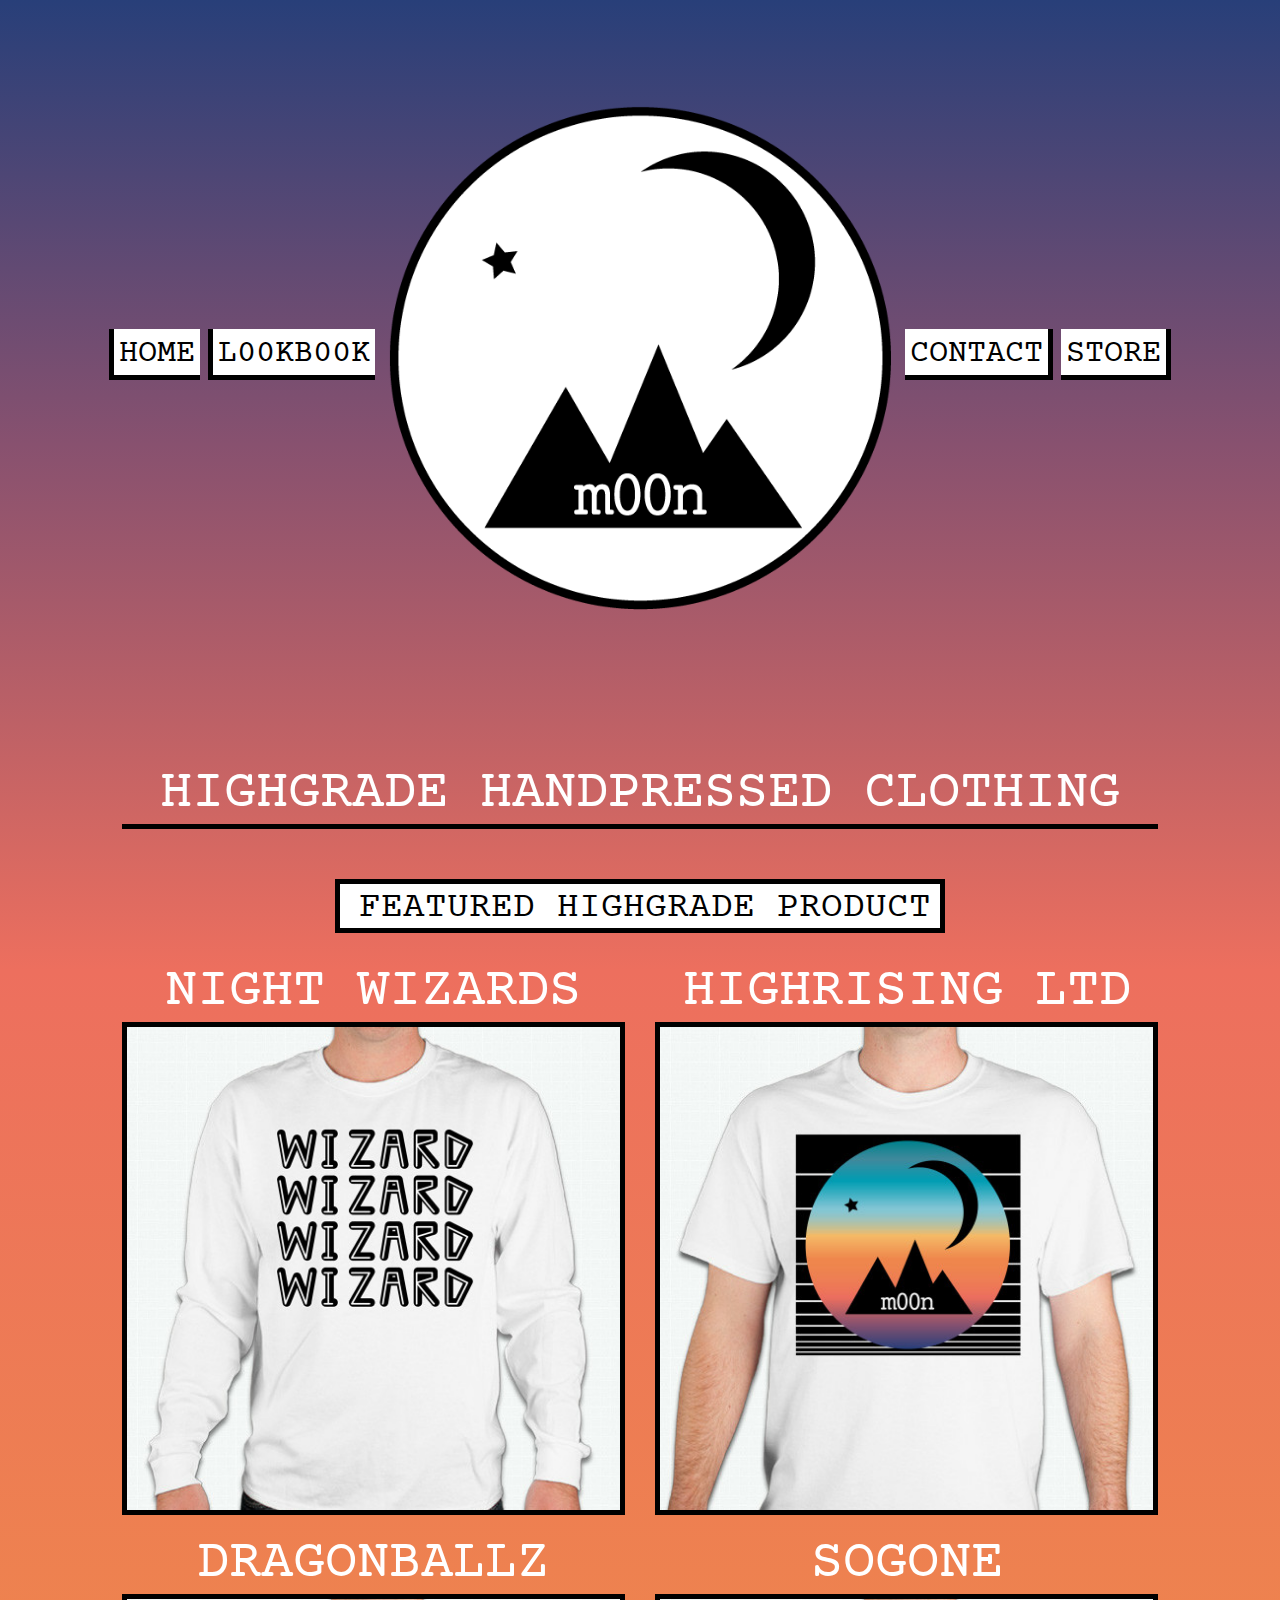
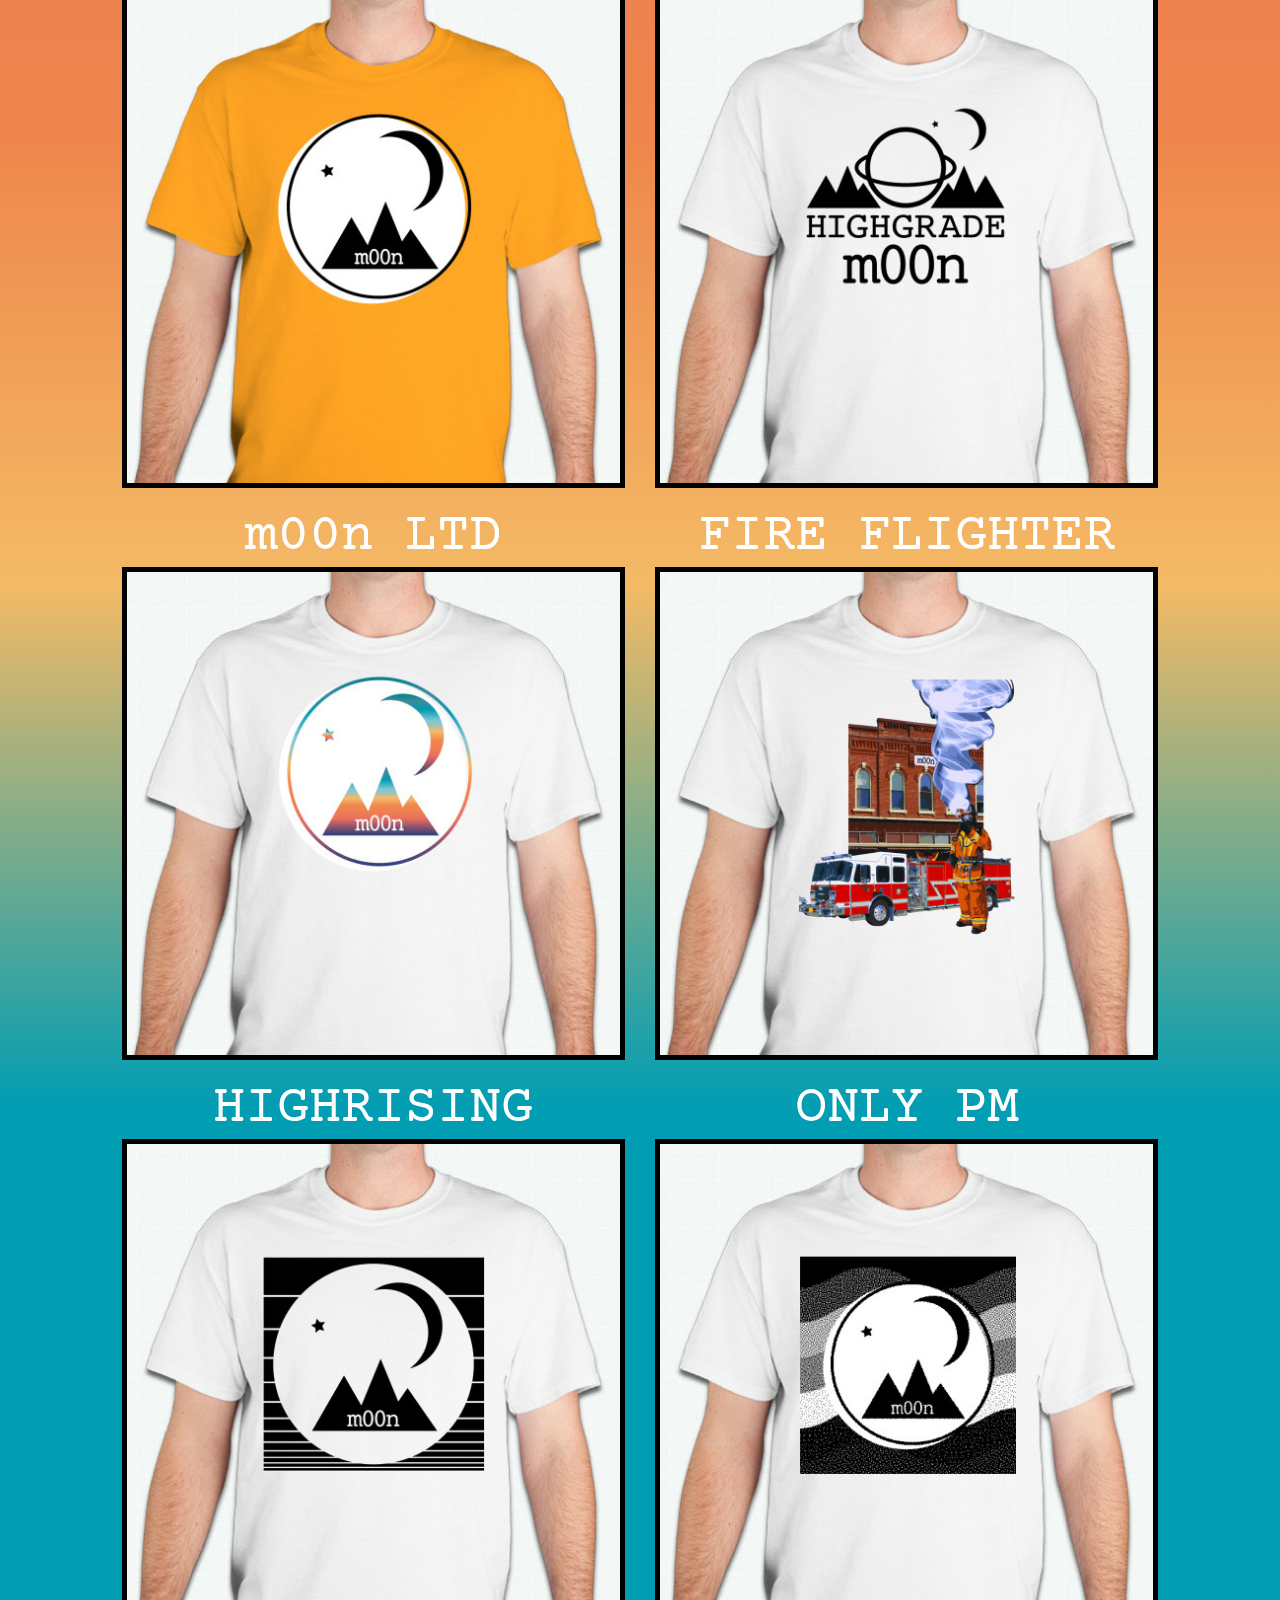
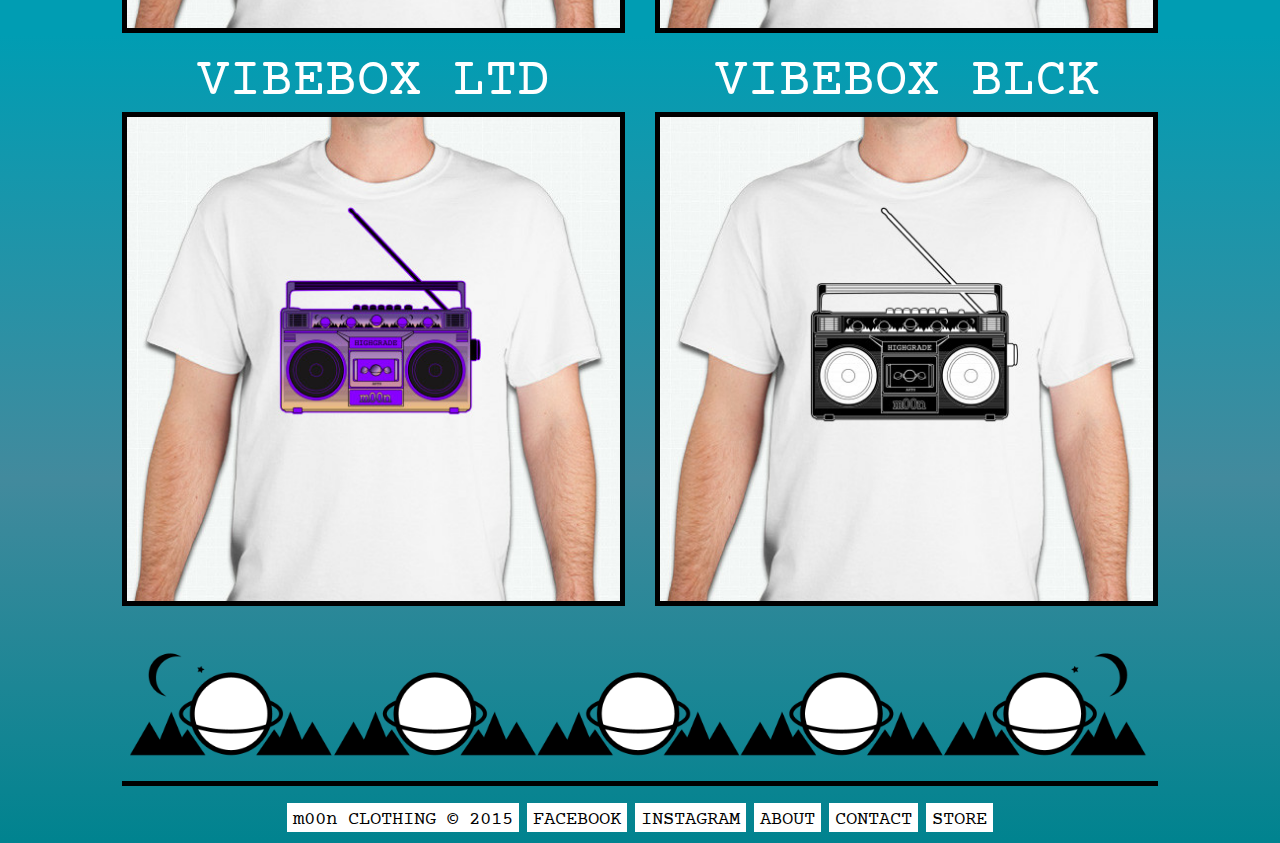
<file: highgradestore.html>
<!doctype html>
<html>
<head>
<meta charset="UTF-8">
<meta name="viewport" content="width=device-width, initial-scale=1.0" />
<title>m00n</title>
<link rel="stylesheet" href="styles/css/bootstrap.min.css">
<link rel="stylesheet" href="styles/css/bootstrap-theme.min.css">
<link rel="stylesheet" href="styles/css/main.css">
<link rel="stylesheet" href="stylesheet.css" type="text/css" charset="utf-8" />

</head>

<body>
<!-- Website content -->

<div class="container-fluid">

<!-- First row -->
	<div class="row">
		<div class="col-xs-12">
			<br class="hidden-xs"><br class="hidden-xs"><br class="hidden-xs hidden-sm hidden-md"><br class="hidden-xs hidden-sm hidden-md"><br>
		</div> <!-- END OF col-->	
	</div> <!-- END OF row -->	
	
<!-- Second row -->

<!-- Desktop Nav Bar -->	
	<div class="row">
	  
		<div class="hidden-xs col-sm-12 center-nav">
			<nav class="main-nav-shift">
				<ul>
				 	<li class="left-nav main-li"><a href="index.html">HOME</a></li>
					<li class="left-nav main-li"><a href="lookbook.html">L00KB00K</a></li>
						<a href="index.html" title="m00n highgrade handpressed clothing"><img src="images/logo/logo2.png" alt="m00n" width="44%"></a>	
					<li class="right-nav main-li"><a href="contact.html">CONTACT</a></li>	
					<li class="right-nav main-li"><a href="highgradestore.html">STORE</a></li>
				</ul>
			</nav>	
		</div>
		
	</div>
   <br class="hidden-xs"><br class="hidden-xs"><br class="hidden-xs"><br class="hidden-xs hidden-sm hidden-md"><br class="hidden-xs hidden-sm hidden-md"><br class="hidden-xs hidden-sm hidden-md">
   
   <!-- Mobile Nav Bar -->
   <div class="row">
   		<div class="col-xs-12 hidden-sm hidden-md hidden-lg">
  	  			<img src="images/menu-icon2.png" onmouseover="this.src='images/menu-icon.png'" onmouseout="this.src='images/menu-icon2.png'" class="toggle" width="55px" align="right">
  	  	
   			<nav class="mobile-nav">
   				<ul> <br><br><br>
   					<li class="mobile-main-nav"><a href="index.html">HOME</a></li>
   					<li class="mobile-main-nav"><a href="lookbook.html">L00KB00K</a></li>
   					<li class="mobile-main-nav"><a href="about.html">ABOUT</a></li>
   					<li class="mobile-main-nav"><a href="contact.html">CONTACT</a></li>
   					<li class="mobile-main-nav"><a href="http://m00n.bigcartel.com/">STORE</a></li>
   				</ul>
   			</nav>
   			
   						<a href="index.html" alt="m00n clothing"><img src="images/logo/logo.png" alt="m00n" class="img-responsive"></a>
   							<br class="hidden-sm hidden-md hidden-lg">
   		</div>
   </div>
   
  <!-- Top layout piece -->
	
	<div class="row hidden-xs">
		<div class="col-xs-1"></div>
			<div class="col-xs-10">
				<!--
					<img src="images/highgrade-desktop-bottom.png" alt="m00n high grade hand pressed clothing" class="img-responsive">	
					-->
				<h1 class="top-layout-style">HIGHGRADE HANDPRESSED CLOTHING</h1>
					<br>
			</div>
		<div class="col-xs-1"></div>
	</div> 
   
 <!-- Third row (Mobile) -->
 	<div class="row">
   
   		<div class="col-xs-12 hidden-sm hidden-md hidden-lg">
   				
   			<img src="images/highgradetitle.png" alt="m00n,high grade hand pressed clothing" width="150%" class="img-responsive">
   				<br>
   		</div>
   	
   </div>
   
<!-- Fourth row -->		
	<div class="row">
		<div class="col-sm-1 hidden-xs"></div>
			<div class="col-sm-2 hidden-xs"></div>
				<div class="col-sm-6 col-xs-12">
					<h1 class="product-h1">FEATURED HIGHGRADE PRODUCT</h1>
						<br>
				</div>
			<div class="col-sm-2 hidden-xs"></div>
		<div class="col-sm-1 hidden-xs"></div>
	</div>
	
	
<!--Product -->
	<div class="row">
		<div class="hidden-xs col-sm-1"></div>
			<div class="col-xs-12 col-sm-5">
			  <h1 class="align-center top-product-style">NIGHT WIZARDS</h1>
				<a href="highgrade-wizard.php" title="m00n"><img src="images/shirts/11/nightwizard-front.jpg" onmouseover="this.src='images/shirts/11/nightwizard-back.jpg'" onmouseout="this.src='images/shirts/11/nightwizard-front.jpg'"  alt="m00n clothing shirt" class="img-responsive align-center product-border"></a>
			</div>
			<div class="col-xs-12 col-sm-5">
		  <br class="hidden-sm hidden-md hidden-lg">
			  <h1 class="align-center top-product-style">HIGHRISING LTD</h1>
				<a href="highgrade-highrisingltd.php" title="m00n"><img src="images/shirts/1/highrising-gradient-front.jpg" onmouseover="this.src='images/shirts/1/white-back.jpg'" onmouseout="this.src='images/shirts/1/highrising-gradient-front.jpg'" alt="m00n clothing shirt" class="img-responsive align-center product-border"></a>
			</div>
		<div class="hidden-xs col-sm-1"></div>
	</div>
	<br>
	<div class="row">
		<div class="hidden-xs col-sm-1"></div>
			<div class="col-xs-12 col-sm-5">
			  <h1 class="align-center top-product-style">DRAGONBALLZ</h1>
				<a href="highgrade-dragonballz.php" title="m00n"><img src="images/shirts/4/m00n-logo-orange.jpg" onmouseover="this.src='images/shirts/4/orange-back.jpg'" onmouseout="this.src='images/shirts/4/m00n-logo-orange.jpg'"  alt="m00n clothing shirt" class="img-responsive align-center product-border"></a>
			</div>
			<div class="col-xs-12 col-sm-5">
		  <br class="hidden-sm hidden-md hidden-lg">
			  <h1 class="align-center top-product-style">SOGONE</h1>
				<a href="highgrade-sogone.php" title="m00n"><img src="images/shirts/5/so-gone-front.jpg" onmouseover="this.src='images/shirts/5/white-back.jpg'" onmouseout="this.src='images/shirts/5/so-gone-front.jpg'" alt="m00n clothing shirt" class="img-responsive align-center product-border"></a>
			</div>
		<div class="hidden-xs col-sm-1"></div>
	</div>
	<br>
	<div class="row">
		<div class="hidden-xs col-sm-1"></div>
			<div class="col-xs-12 col-sm-5">
			  <h1 class="align-center top-product-style">m00n LTD</h1>
				<a href="highgrade-m00nltd.php" title="m00n"><img src="images/shirts/3/logo-gradient-front.jpg" onmouseover="this.src='images/shirts/3/white-back.jpg'" onmouseout="this.src='images/shirts/3/logo-gradient-front.jpg'"  alt="m00n clothing shirt" class="img-responsive align-center product-border"></a>
			</div>
			<div class="col-xs-12 col-sm-5">
		    <br class="hidden-sm hidden-md hidden-lg">
			  <h1 class="align-center top-product-style">FIRE FLIGHTER</h1>
				<a href="highgrade-fire-flighter.php" title="m00n"><img src="images/shirts/6/m00n-firetruck.jpg" onmouseover="this.src='images/shirts/6/fyrem00n-right.jpg'" onmouseout="this.src='images/shirts/6/m00n-firetruck.jpg'"  alt="m00n clothing shirt" class="img-responsive align-center product-border"></a>
			</div>
		<div class="hidden-xs col-sm-1"></div>
	</div>
	<br>
	<div class="row">
		<div class="hidden-xs col-sm-1"></div>
			<div class="col-xs-12 col-sm-5">
			  <h1 class="align-center top-product-style">HIGHRISING</h1>
				<a href="highgrade-black-highrising.php" title="m00n"><img src="images/shirts/2/m00n-horizon.jpg" onmouseover="this.src='images/shirts/2/white-back.jpg'" onmouseout="this.src='images/shirts/2/m00n-horizon.jpg'"  alt="m00n clothing shirt" class="img-responsive align-center product-border"></a>
			</div>
			<div class="col-xs-12 col-sm-5">
		    <br class="hidden-sm hidden-md hidden-lg">
			  <h1 class="align-center top-product-style">ONLY PM</h1>
				<a href="highgrade-onlypm.php" title="m00n"><img src="images/shirts/7/onlypm-front.jpg" onmouseover="this.src='images/shirts/7/onlypm-back.jpg'" onmouseout="this.src='images/shirts/7/onlypm-front.jpg'"  alt="m00n clothing shirt" class="img-responsive align-center product-border"></a>
			</div>
		<div class="hidden-xs col-sm-1"></div>
	</div>
	<br>
	<div class="row">
		<div class="hidden-xs col-sm-1"></div>
			<div class="col-xs-12 col-sm-5">
			  <h1 class="align-center top-product-style">VIBEBOX LTD</h1>
				<a href="highgrade-vibeboxltd.php" title="m00n"><img src="images/shirts/8/vibe-box-front.jpg" onmouseover="this.src='images/shirts/8/vibebox-m00nlogo-right.jpg'" onmouseout="this.src='images/shirts/8/vibe-box-front.jpg'"  alt="m00n clothing shirt" class="img-responsive align-center product-border"></a>
			</div>
			<div class="col-xs-12 col-sm-5">
		  <br class="hidden-sm hidden-md hidden-lg">
			  <h1 class="align-center top-product-style">VIBEBOX BLCK</h1>
				<a href="highgrade-vibeboxblck.php" title="m00n"><img src="images/shirts/9/black-vibebox-front.jpg" onmouseover="this.src='images/shirts/9/black-vibebox-right.jpg'" onmouseout="this.src='images/shirts/9/black-vibebox-front.jpg'" alt="m00n clothing shirt" class="img-responsive align-center product-border"></a>
			</div>
		<div class="hidden-xs col-sm-1"></div>
	</div>
	<br>
	
<!-- HR Row -->
	
	<div class="row">
  		<div class=" hidden-xs col-sm-1"></div>
			<div class=" col-xs-12 col-sm-10">
		  <br class="hidden-sm hidden-md hidden-lg">
		  
			  <img src="images/highgradefooter.png" alt="m00n high grade hand pressed clothing" class="img-responsive hidden-sm hidden-md hidden-lg">	
			  <hr class="hidden-sm hidden-md hidden-lg">
				
			</div>
  		<div class="hidden-xs col-sm-1"></div>
	
	</div>
	
<!-- Footer layout piece -->
	
	<div class="row hidden-xs">
		<div class="col-xs-1"></div>
			<div class="col-xs-10">
				<br>
					<img src="images/highgrade-desktop-middle.png" alt="m00n high grade hand pressed clothing" class="img-responsive">
						<hr>
			</div>
		<div class="col-xs-1"></div>
	</div>

<!-- Footer Nav Row -->

	<div class="row">
	  <div class="hidden-xs col-sm-1"></div>
	   <div class="hidden-xs col-sm-10">
   			<nav class="footer-center">
	   			<ul>
	   				<li class="footer-li"><a href="index.html">m00n CLOTHING © 2015</a></li>
	   				<li class="footer-li"><a href="">FACEBOOK</a></li>
	   				<li class="footer-li"><a href="http://instagram.com/m00nclothing">INSTAGRAM</a></li>
	   				<li class="footer-li"><a href="about.html">ABOUT</a></li>
	   				<li class="footer-li"><a href="contact.html">CONTACT</a></li>
	   				<li class="footer-li"><a href="http://m00n.bigcartel.com/" target="_blank">STORE</a></li>
	   			</ul>
		   </nav>
		</div>
	 <div class="hidden-xs col-sm-1"></div>		
<!-- Mobile Footer Nav -->
		
		<div class="col-xs-12 hidden-sm hidden-md hidden-lg center-nav">
			<p class="mobile-footer-li"><a href="index.html">m00n © 2015</a></p>
   		<br>
	   		<p class="bottom-mobile-nav"><a href="about.html">ABOUT</a></p>
	   		<P class="bottom-mobile-nav"><a href="contact.html">CONTACT</a></P>
	   		<P class="bottom-mobile-nav"><a href="http://m00n.bigcartel.com/">STORE</a></P>
	   	<br><br>
	   			<a href="#"><img src="images/fb2.png"  onmouseover="this.src='images/fb3.png'" onmouseout="this.src='images/fb2.png'"  alt="facebook m00n" width="13%"></a>
				<a href="http://instagram.com/m00nclothing"><img src="images/ig.jpg" onmouseover="this.src='images/ig2.png'" onmouseout="this.src='images/ig.jpg'"  alt="instagram m00n" width="13%"></a>
	   	<br><br>
		</div>
						
	  <div class="hidden-xs col-sm-1"></div>
	</div>

</div><!-- END OF Container-Fluid -->
<!-- END OF Website content -->

<!-- jQuery -->
<script src="//ajax.googleapis.com/ajax/libs/jquery/2.1.1/jquery.min.js"></script> 
<script src="js/main.js"></script>
<script src="js/bootstrap.min.js"></script>
    
    
</body>
</html>
</file>
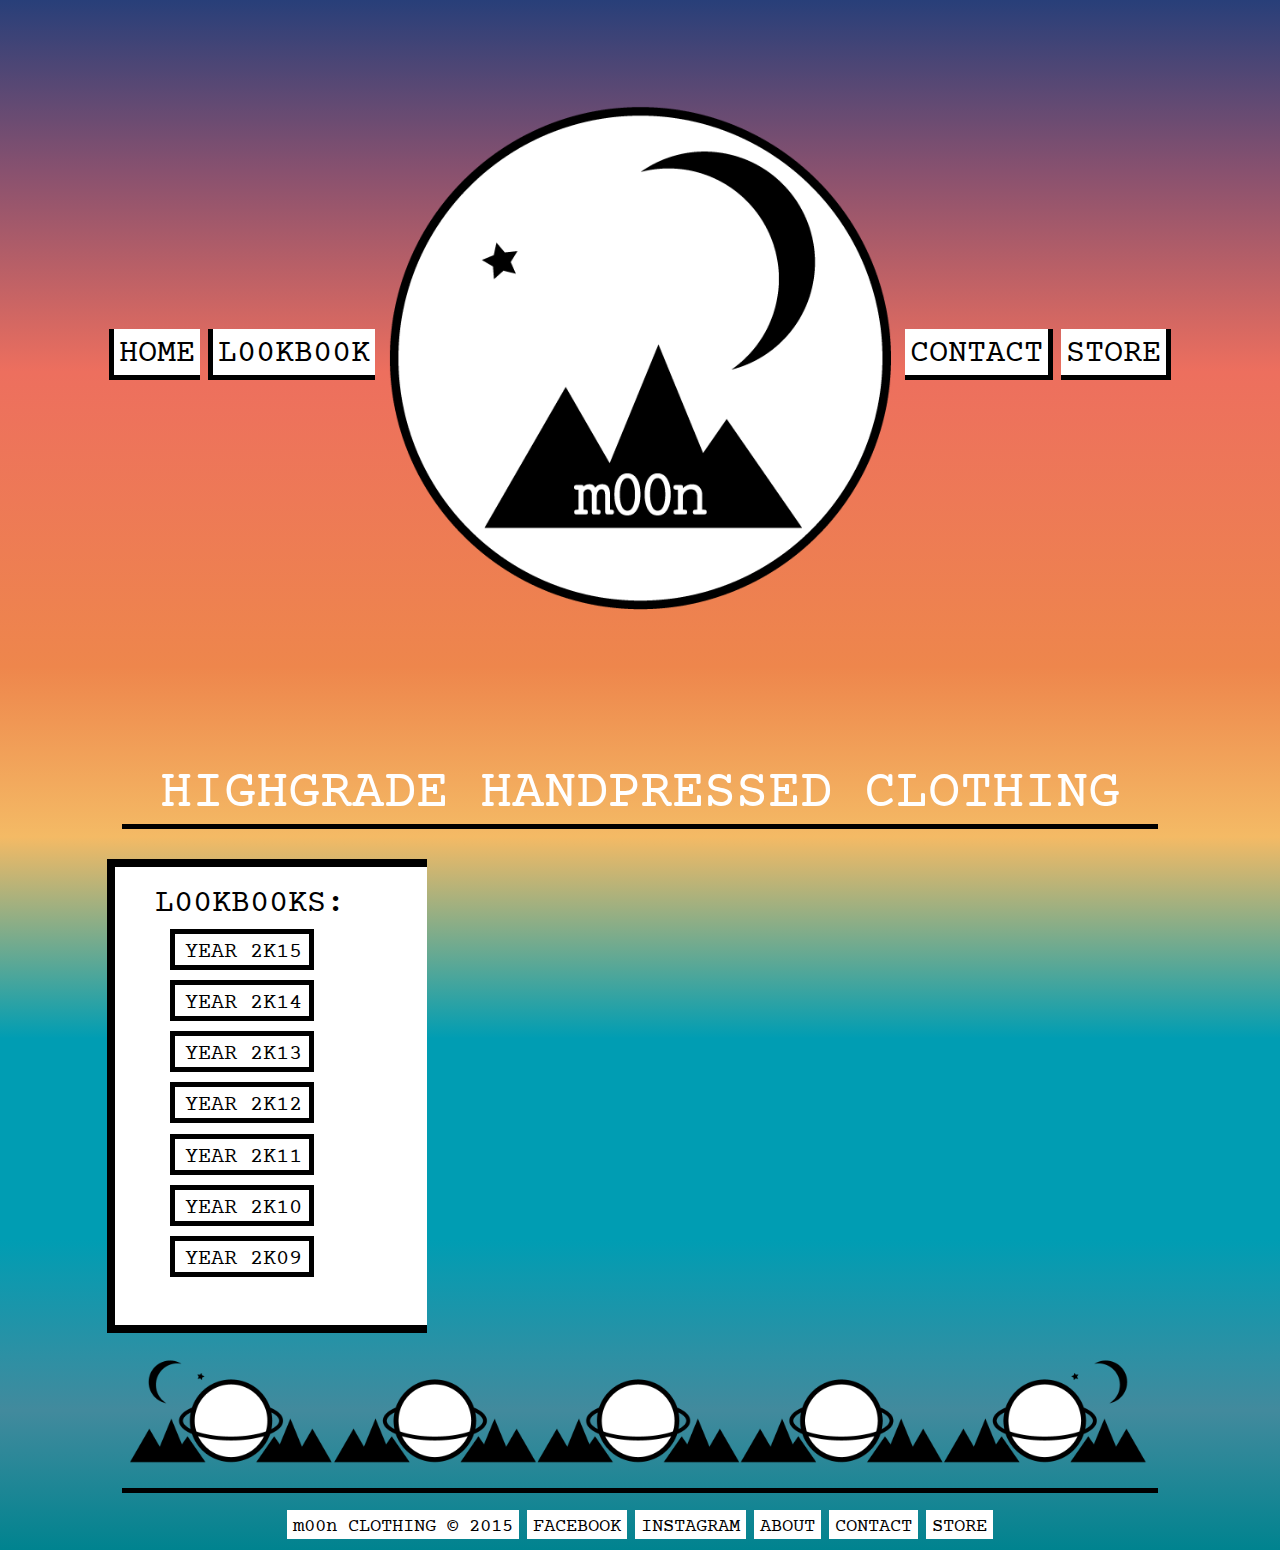
<file: l00bb00k.html>
<!doctype html>
<html>
<head>
<meta charset="UTF-8">
<meta name="viewport" content="width=device-width, initial-scale=1.0" />
<title>m00n</title>
<link rel="stylesheet" href="styles/css/bootstrap.min.css">
<link rel="stylesheet" href="styles/css/bootstrap-theme.min.css">
<link rel="stylesheet" href="styles/css/main.css">
<link rel="stylesheet" href="stylesheet.css" type="text/css" charset="utf-8" />

</head>

<body>
<!-- Website content -->

<div class="container-fluid">

<!-- First row -->
	<div class="row">
		<div class="col-xs-12">
			<br class="hidden-xs"><br class="hidden-xs"><br class="hidden-xs hidden-sm hidden-md"><br class="hidden-xs hidden-sm hidden-md"><br>
		</div> <!-- END OF col-->	
	</div> <!-- END OF row -->	
	
<!-- Second row -->

<!-- Desktop Nav Bar -->	
	<div class="row">
	  
		<div class="hidden-xs col-sm-12 center-nav">
			<nav class="main-nav-shift">
				<ul>
				 	<li class="left-nav main-li"><a href="index.html">HOME</a></li>
					<li class="left-nav main-li"><a href="l00kb00k.html">L00KB00K</a></li>
						<img src="images/logo/logo2.png" alt="m00n" width="44%">	
					<li class="right-nav main-li"><a href="contact.html">CONTACT</a></li>	
					<li class="right-nav main-li"><a href="http://m00n.bigcartel.com/" target="_blank">STORE</a></li>
				</ul>
			</nav>	
		</div>
		
	</div>
   <br class="hidden-xs"><br class="hidden-xs"><br class="hidden-xs"><br class="hidden-xs hidden-sm hidden-md"><br class="hidden-xs hidden-sm hidden-md"><br class="hidden-xs hidden-sm hidden-md">
   
   <!-- Mobile Nav Bar -->
   <div class="row">
   		<div class="col-xs-12 hidden-sm hidden-md hidden-lg">
  	  			<img src="images/menu-icon2.png" onmouseover="this.src='images/menu-icon.png'" onmouseout="this.src='images/menu-icon2.png'" class="toggle" width="55px" align="right">
  	  	
   			<nav class="mobile-nav">
   				<ul> <br><br><br>
   					<li class="mobile-main-nav"><a href="index.html">HOME</a></li>
   					<li class="mobile-main-nav"><a href="l00kb00k.html">L00KB00K</a></li>
   					<li class="mobile-main-nav"><a href="about.html">ABOUT</a></li>
   					<li class="mobile-main-nav"><a href="contact.html">CONTACT</a></li>
   					<li class="mobile-main-nav"><a href="http://m00n.bigcartel.com/">STORE</a></li>
   				</ul>
   			</nav>
   			
   						<a href="index.html" alt="m00n clothing"><img src="images/logo/logo.png" alt="m00n" class="img-responsive"></a>
   							<br class="hidden-sm hidden-md hidden-lg">
   		</div>
   </div>
   
  <!-- Top layout piece -->
	
	<div class="row hidden-xs">
		<div class="col-xs-1"></div>
			<div class="col-xs-10">
				<!--
					<img src="images/highgrade-desktop-bottom.png" alt="m00n high grade hand pressed clothing" class="img-responsive">	
					-->
				<h1 class="top-layout-style">HIGHGRADE HANDPRESSED CLOTHING</h1>
					<br>
			</div>
		<div class="col-xs-1"></div>
	</div> 
   
 <!-- Third row (Mobile) -->
 	<div class="row">
   
   		<div class="col-xs-12 hidden-sm hidden-md hidden-lg">
   				
   			<img src="images/highgradetitle.png" alt="m00n,high grade hand pressed clothing" width="150%" class="img-responsive">
   				<br>
   		</div>
   	
   </div>
   
<!-- Fourth row -->		
	<div class="row">
		<div class="col-sm-1 hidden-xs"></div>
			<div class="hidden-xs col-sm-3 l00kb00k-nav-style">
				<nav>
				   <h1>L00KB00KS:</h1>
				   	  <br class="hidden-lg">
					<ul>
						<li><a href="" title="m00n highgrade handpressed clothing">YEAR 2K15</a></li><br><br>
							<br class="hidden-lg">
						<li><a href="" title="m00n highgrade handpressed clothing">YEAR 2K14</a></li><br><br>
							<br class="hidden-lg">
						<li><a href="" title="m00n highgrade handpressed clothing">YEAR 2K13</a></li><br><br>
							<br class="hidden-lg">
						<li><a href="" title="m00n highgrade handpressed clothing">YEAR 2K12</a></li><br><br>
							<br class="hidden-lg">
						<li><a href="" title="m00n highgrade handpressed clothing">YEAR 2K11</a></li><br><br>
							<br class="hidden-lg">
						<li><a href="" title="m00n highgrade handpressed clothing">YEAR 2K10</a></li><br><br>
							<br class="hidden-lg">
						<li><a href="" title="m00n highgrade handpressed clothing">YEAR 2K09</a></li><br><br><br>
					</ul>
				</nav>
				
			
			</div>
				<div class="col-xs-12 col-sm-7"></div>
		<div class="col-sm-1 hidden-xs"></div>
	</div>
	
	  

<!-- HR Row -->
	
	<div class="row">
  		<div class=" hidden-xs col-sm-1"></div>
			<div class=" col-xs-12 col-sm-10">
		  <br class="hidden-sm hidden-md hidden-lg">
			  <img src="images/highgradefooter.png" alt="m00n high grade hand pressed clothing" class="img-responsive hidden-sm hidden-md hidden-lg">	
			  <hr class="hidden-sm hidden-md hidden-lg">
				
			</div>
  		<div class="hidden-xs col-sm-1"></div>
	
	</div>
	
<!-- Footer layout piece -->
	
	<div class="row hidden-xs">
		<div class="col-xs-1"></div>
			<div class="col-xs-10">
				<br>
					<img src="images/highgrade-desktop-middle.png" alt="m00n high grade hand pressed clothing" class="img-responsive">
						<hr>
			</div>
		<div class="col-xs-1"></div>
	</div>

<!-- Footer Nav Row -->

	<div class="row">
	  <div class="hidden-xs col-sm-1"></div>
	   <div class="hidden-xs col-sm-10">
   			<nav class="footer-center">
	   			<ul>
	   				<li class="footer-li"><a href="index.html">m00n CLOTHING © 2015</a></li>
	   				<li class="footer-li"><a href="">FACEBOOK</a></li>
	   				<li class="footer-li"><a href="http://instagram.com/m00nclothing">INSTAGRAM</a></li>
	   				<li class="footer-li"><a href="about.html">ABOUT</a></li>
	   				<li class="footer-li"><a href="contact.html">CONTACT</a></li>
	   				<li class="footer-li"><a href="http://m00n.bigcartel.com/" target="_blank">STORE</a></li>
	   			</ul>
		   </nav>
		</div>
	 <div class="hidden-xs col-sm-1"></div>		
<!-- Mobile Footer Nav -->
		
		<div class="col-xs-12 hidden-sm hidden-md hidden-lg center-nav">
			<p class="mobile-footer-li"><a href="index.html">m00n © 2015</a></p>
   		<br>
	   		<p class="bottom-mobile-nav"><a href="about.html">ABOUT</a></p>
	   		<P class="bottom-mobile-nav"><a href="contact.html">CONTACT</a></P>
	   		<P class="bottom-mobile-nav"><a href="http://m00n.bigcartel.com/">STORE</a></P>
	   	<br><br>
	   			<a href="#"><img src="images/fb2.png"  onmouseover="this.src='images/fb3.png'" onmouseout="this.src='images/fb2.png'"  alt="facebook m00n" width="13%"></a>
				<a href="http://instagram.com/m00nclothing"><img src="images/ig.jpg" onmouseover="this.src='images/ig2.png'" onmouseout="this.src='images/ig.jpg'"  alt="instagram m00n" width="13%"></a>
	   	<br><br>
		</div>
						
	  <div class="hidden-xs col-sm-1"></div>
	</div>

</div><!-- END OF Container-Fluid -->
<!-- END OF Website content -->

<!-- jQuery -->
<script src="//ajax.googleapis.com/ajax/libs/jquery/2.1.1/jquery.min.js"></script> 
<script src="js/main.js"></script>
<script src="js/bootstrap.min.js"></script>
    
    
</body>
</html>
</file>
<file: styles/css/main.css>
/* BASE */
body {
  background: #283f79;
  /* Old browsers */
  background: -moz-linear-gradient(top, #283f79 0%, #88516f 11%, #ed6f5e 24%, #ee864c 43%, #f4ba65 54%, #009db3 67%, #009db3 80%, #428a9d 91%, #00838f 100%);
  /* FF3.6+ */
  background: -webkit-gradient(linear, left top, left bottom, color-stop(0%, #283f79), color-stop(11%, #88516f), color-stop(24%, #ed6f5e), color-stop(43%, #ee864c), color-stop(54%, #f4ba65), color-stop(67%, #009db3), color-stop(80%, #009db3), color-stop(91%, #428a9d), color-stop(100%, #00838f));
  /* Chrome,Safari4+ */
  background: -webkit-linear-gradient(top, #283f79 0%, #88516f 11%, #ed6f5e 24%, #ee864c 43%, #f4ba65 54%, #009db3 67%, #009db3 80%, #428a9d 91%, #00838f 100%);
  /* Chrome10+,Safari5.1+ */
  background: -o-linear-gradient(top, #283f79 0%, #88516f 11%, #ed6f5e 24%, #ee864c 43%, #f4ba65 54%, #009db3 67%, #009db3 80%, #428a9d 91%, #00838f 100%);
  /* Opera 11.10+ */
  background: -ms-linear-gradient(top, #283f79 0%, #88516f 11%, #ed6f5e 24%, #ee864c 43%, #f4ba65 54%, #009db3 67%, #009db3 80%, #428a9d 91%, #00838f 100%);
  /* IE10+ */
  background: linear-gradient(to bottom, #283f79 0%, #88516f 11%, #ed6f5e 24%, #ee864c 43%, #f4ba65 54%, #009db3 67%, #009db3 80%, #428a9d 91%, #00838f 100%);
  /* W3C */
  filter: progid:DXImageTransform.Microsoft.gradient( startColorstr='#283f79', endColorstr='#00838f',GradientType=0 );
  /* IE6-9 */
  background-repeat: no-repeat;
  font-family: "courier_primeregular";
  margin: auto;
  padding: auto; }

p, h1, h2, h3, h4, h5, h6 {
  font-family: "courier_primeregular";
  color: black; }

p {
  display: inline; }

hr {
  border-top: 5px solid black; }

ul {
  list-style: none; }

ul li {
  display: inline; }

/* unvisited link */
a:link {
  text-decoration: none; }

/* visited link */
a:visited {
  text-decoration: none; }

/* mouse over link */
a:hover {
  text-decoration: line-through;
  color: black; }

/* selected link */
a:active {
  text-decoration: none; }

/* LAYOUT */
.footer-li a {
  color: black; }

.main-li a {
  color: black; }

.footer-li {
  font-size: 1.5vw;
  padding-top: 4px;
  padding-bottom: 0px;
  padding-right: 6px;
  padding-left: 6px;
  background-color: white; }

.footer-center {
  text-align: center;
  margin: auto;
  margin-right: 40px; }

.mobile-footer-li {
  font-size: 1.8em;
  padding-top: 4px;
  padding-bottom: 0px;
  padding-right: 6px;
  padding-left: 6px; }

.mobile-footer-li a {
  color: white; }

.bottom-mobile-nav {
  font-size: 1.3em;
  padding-top: 4px;
  padding-bottom: 0px;
  padding-right: 6px;
  padding-left: 6px; }

.bottom-mobile-nav a {
  color: black; }

.main-li {
  background-color: white;
  font-size: 2.5vw;
  padding-top: 4px;
  padding-bottom: 0px;
  padding-right: 5px;
  padding-left: 5px; }

.main-nav {
  background-color: white;
  color: black;
  padding: 12px;
  margin: 4px;
  width: 100%;
  /* 170px */
  font-size: 1.2em; }

.left-nav {
  border-left: 5px solid black;
  border-bottom: 5px solid black; }

.right-nav {
  border-right: 5px solid black;
  border-bottom: 5px solid black; }

.mobile-nav ul li {
  display: block;
  background-color: white;
  padding-top: 10px;
  padding-bottom: 5px;
  padding-right: 5px;
  padding-left: 15px;
  margin: 7px;
  border-bottom: 5px solid black;
  border-right: 5px solid black;
  width: 100%; }

.mobile-nav ul li a {
  color: black;
  font-size: 1.6em; }

/*tablet nav */
.tablet-top-nav {
  border-left: 5px solid black;
  border-top: 5px solid black; }

.tablet-right-nav {
  border-right: 5px solid black;
  border-top: 5px solid black; }

.tablet-rightbottom-nav {
  border-right: 5px solid black;
  border-bottom: 5px solid black; }

.h1-title-style {
  border-bottom: 5px solid black;
  color: black; }

.social-buttons {
  float: right; }

.active {
  text-decoration: line-through; }

.main-nav-shift ul {
  margin-right: 40px; }

.mobile-nav {
  display: none; }

.center-nav {
  margin: auto;
  padding: auto;
  text-align: center;
  width: 100%; }

.top-layout-style {
  color: white;
  text-align: center;
  border-bottom: 5px solid black;
  font-size: 4.2vw; }

.l00kb00k-nav-style {
  background-color: white;
  border-left: 8px solid black;
  border-top: 8px solid black;
  border-bottom: 8px solid black;
  color: black; }

.l00kb00k-nav-style h1 {
  margin-left: 25px;
  margin-bottom: 15px;
  font-size: 2.5vw; }

.l00kb00k-nav-style nav ul li {
  border: 5px solid black;
  padding-top: 11px;
  padding-bottom: 2px;
  padding-left: 10px;
  padding-right: 7px; }

.l00kb00k-nav-style nav ul li a {
  color: black;
  font-size: 1.7vw; }

.align-center {
  margin: auto; }

.about-style {
  width: 900px; }

/*
.email-style {
	background-color: $main-color2;
	border: 5px solid $main-color;
	text-align: center;
	font-size: 1.5em;
	padding-top: 10px;
	padding-left: 5px;
	padding-right: 5px;
	padding-bottom: 5px;
}
*/
.top-product-style {
  color: white;
  text-align: center;
  font-size: 4.2vw; }

/* STYLES FOR PRODUCT STORE */
.product-h1 {
  background-color: white;
  border: 5px solid black;
  color: black;
  padding-top: 4px;
  padding-left: 10px;
  text-align: center; }

.buy-h1 {
  background-color: white;
  border: 5px solid black;
  color: black;
  padding-top: 4px;
  padding-left: 10px;
  text-align: center;
  margin-bottom: 19px; }

.product-info-style {
  border-bottom: 5px solid black;
  text-align: center; }

.other-product-style {
  border-bottom: 5px solid black;
  text-align: center;
  margin-bottom: 17px; }

.info-style {
  background-color: white;
  padding: 10px;
  margin-top: 17px; }

.info-style2 {
  background-color: black;
  color: white; }

.bottom-product-style {
  margin-top: 10px; }

.product-border {
  background-color: white;
  border: 5px solid black; }

/* Contact Page styles  */
.general-info {
  font-size: 1.5em;
  color: black; }

/* Video EMBed responsive code */
.responsive-vid {
  position: relative;
  padding-bottom: 56.25%;
  padding-top: 60px;
  overflow: hidden; }

.responsive-vid iframe,
.responsive-vid object,
.responsive-vid embed {
  position: absolute;
  top: 0;
  left: 0;
  width: 100%;
  height: 100%; }

/* END OF = Video EMBed responsive code */
/* MODULE */
/* STATE */
/* THEME */
/* FORM */
input, textarea {
  display: block;
  margin-bottom: 15px;
  width: 100%;
  border: black solid 3px;
  font-size: 2em;
  color: black;
  background-color: white; }

label {
  margin-bottom: 0px;
  font-size: 1.5em; }

.error {
  color: white; }

form {
  width: 100%; }

.val-style {
  text-align: center; }
</file>
<file: stylesheet.css>
/* Generated by Font Squirrel (http://www.fontsquirrel.com) on December 1, 2014 */

@font-face {
    font-family: 'courier_primeregular';
    src: url('fonts/courier_prime-webfont.eot');
    src: url('fonts/courier_prime-webfont.eot?#iefix') format('embedded-opentype'),
         url('fonts/courier_prime-webfont.woff2') format('woff2'),
         url('fonts/courier_prime-webfont.woff') format('woff'),
         url('fonts/courier_prime-webfont.ttf') format('truetype'),
         url('fonts/courier_prime-webfont.svg#courier_primeregular') format('svg');
    font-weight: normal;
    font-style: normal;

}
</file>
